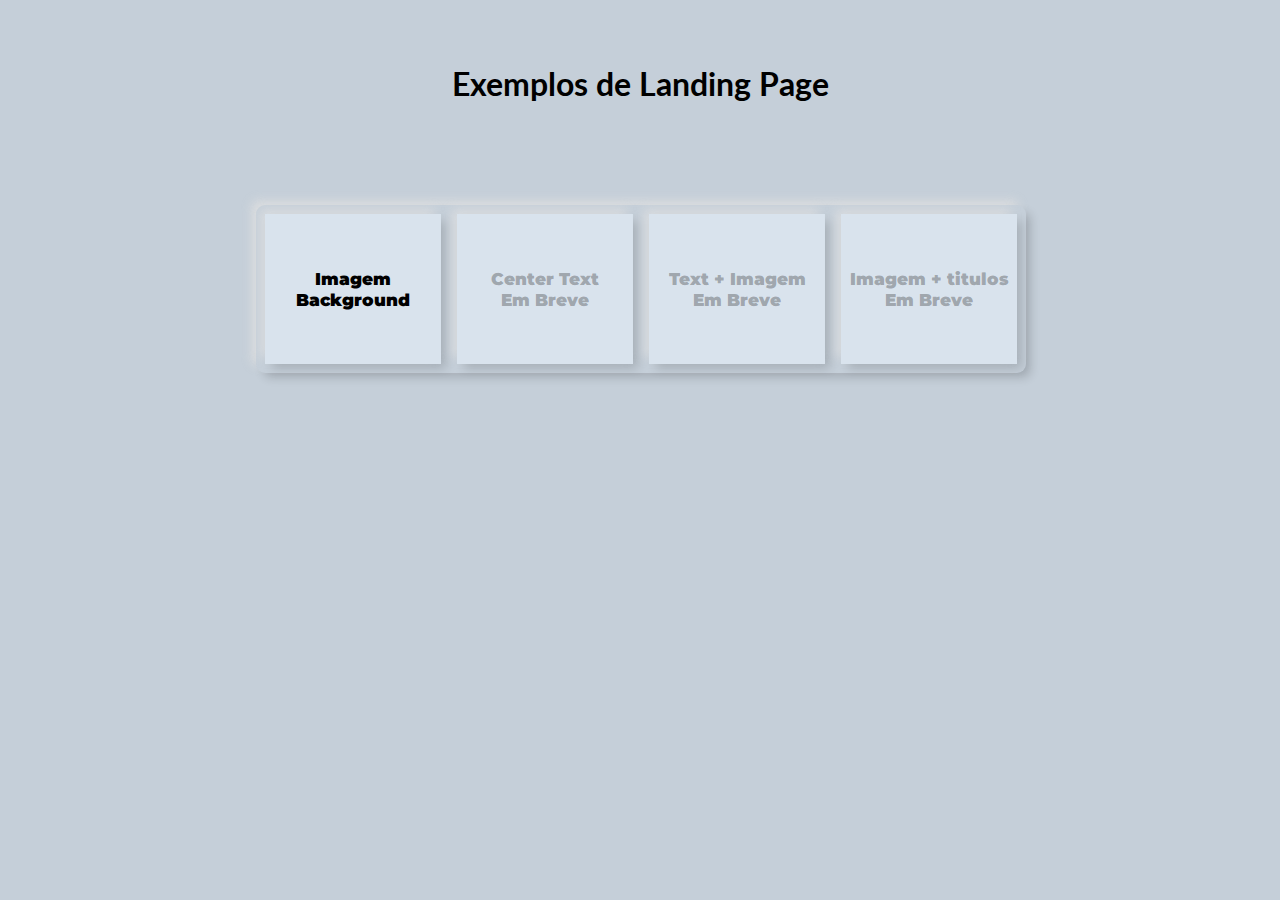
<file: index.html>
<!DOCTYPE html>
<html lang="pt-br">
<head>
    <meta charset="UTF-8">
    <meta name="viewport" content="width=device-width, initial-scale=1.0">
    <title>Utilitários</title>

    <style>
        @import url('https://fonts.googleapis.com/css2?family=Montserrat&display=swap');
        @import url('https://fonts.googleapis.com/css2?family=Lato&display=swap');
        body{
            margin: 0;
            padding: 0;
            background-color: rgb(197,207,217);
            text-align: center;
        }
        fieldset{
            margin-top: 50px;
            width: 500px;
            height: 400px;
            
            display: flex;
            align-items: center;
            flex-direction: column;
            justify-content: space-between;
            border-radius: 9px;
            box-shadow: 6px 6px 10px -1px rgba(0, 0, 0, 0.15), -6px -6px 10px -1px rgba(225, 225, 225, 0.7);
            border: 1px solid rgba(0, 0, 0, 0);
        }
        #parent{
            display: flex;
            flex-wrap: wrap;
            margin-top: 8%;
            margin-left: 20%;
            margin-bottom: 10%;
            width: 60%;
            border-radius: 9px;
            box-shadow: 6px 6px 10px -1px rgba(0, 0, 0, 0.15), -6px -6px 10px -1px rgba(225, 225, 225, 0.7);
            border: 1px solid rgba(0, 0, 0, 0);
        }
        button{
            font-family: 'Montserrat', sans-serif;
            font-weight: 900;
            font-size: 13pt;
            flex-basis: 150px;
            flex-grow: 5;
            margin: 8px;
            height: 150px;
            width: 150px;
            /*padding: 30px;*/
            cursor: pointer;
            background-color: rgb(217,227,237);
            box-shadow: 6px 6px 10px -1px rgba(0, 0, 0, 0.15), -6px -6px 10px -1px rgba(225, 225, 225, 0.7);
            border: 1px solid rgba(0, 0, 0, 0);
        }
        button:hover{
            box-shadow: inset 4px 4px 6px -1px rgba(0, 0, 0, 0.2), inset -4px -4px
            6px -1px rgba(225, 225, 225, 0.7), -0.5px -0.5px 0 rgba(225, 225, 225, 1),
            0.5px 0.5px 0 rgba(0, 0, 0, 0.15), 0px 12px 10px -10px rgba(0, 0, 0, 0.05);
            border: 1px solid rgba(0, 0, 0, 0.01);
            outline: none;
        }
        h1{
            margin-top: 5%;
            font-family: 'Lato', sans-serif;
        }
    </style>
</head>
<body>
    
    <h1>Exemplos de Landing Page</h1>
   
    <div id="parent">
        <button onclick="window.location.href='Imagem-bg/index.html'">Imagem<br>Background</button>
        <button disabled>Center Text<br>Em Breve</button>
        <button disabled>Text + Imagem<br>Em Breve</button>
        <button disabled>Imagem + titulos<br>Em Breve</button>
    </div>


</body>
</html>
</file>
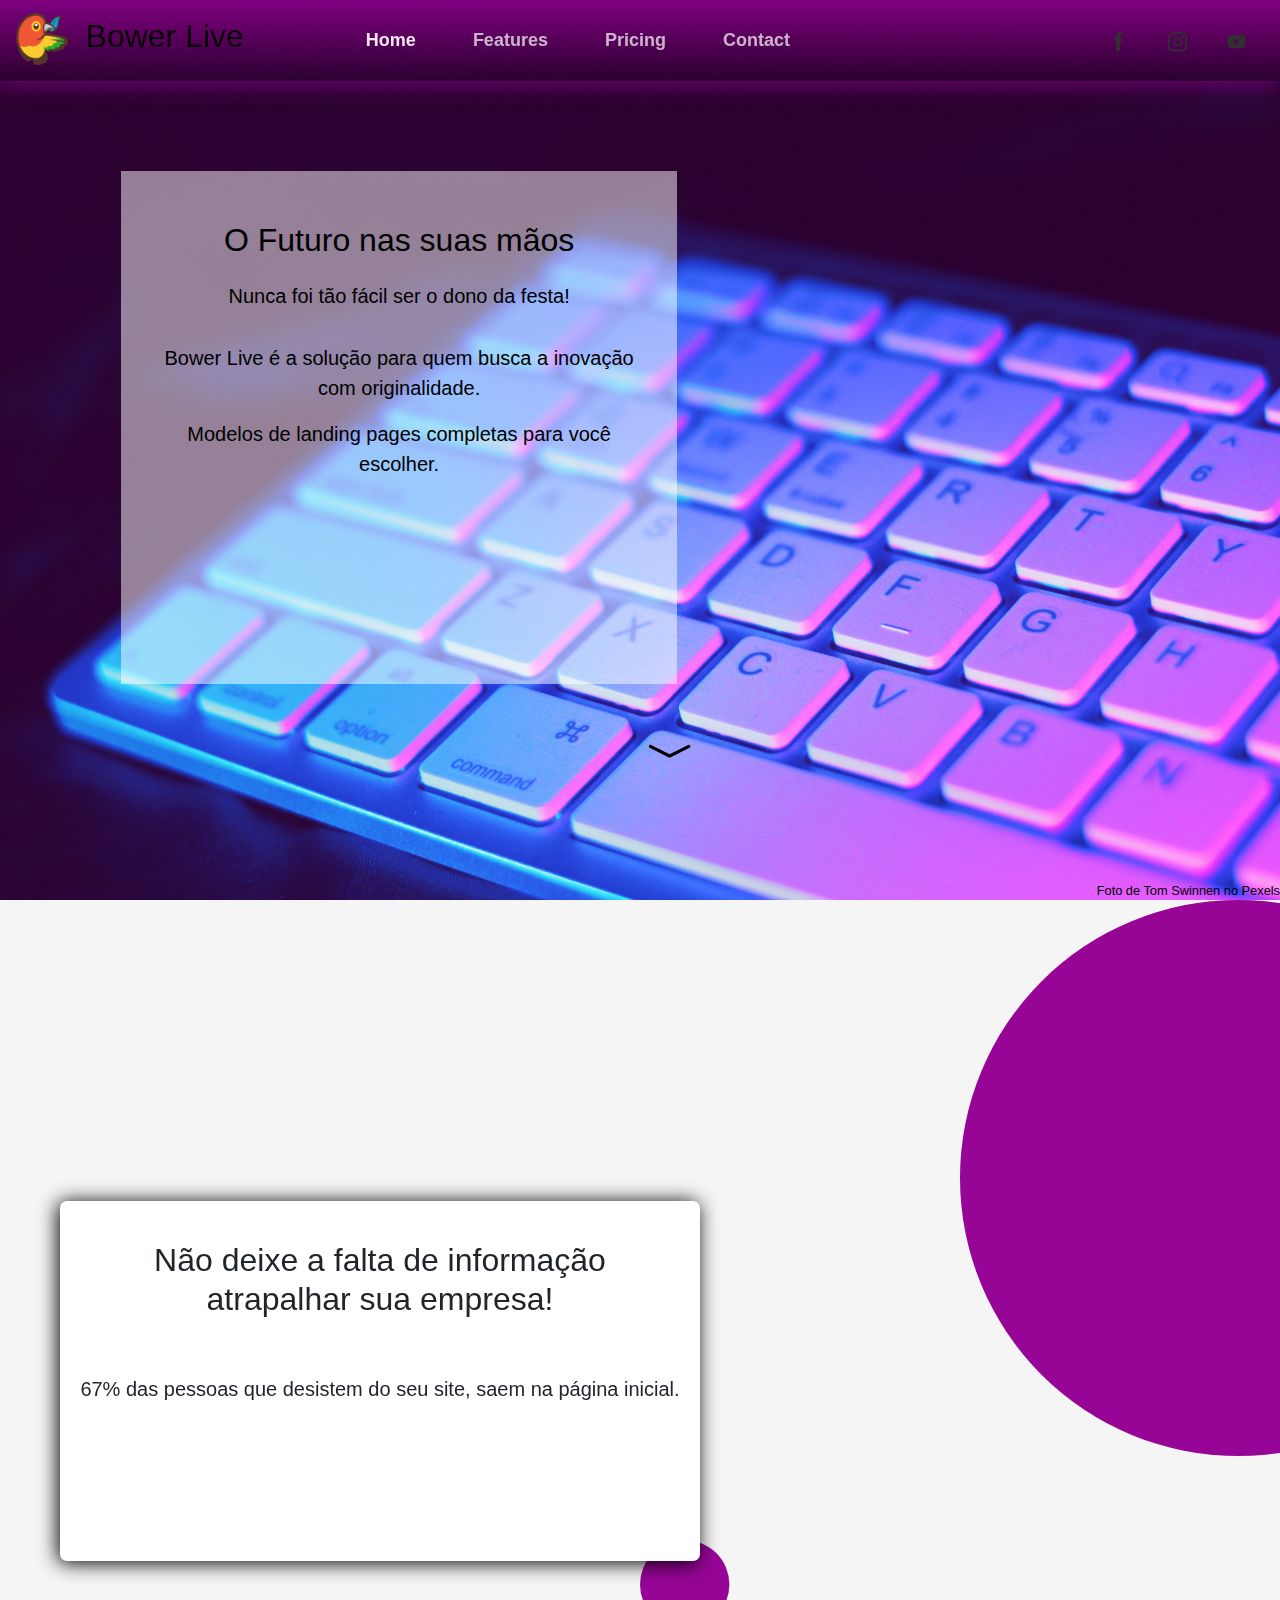
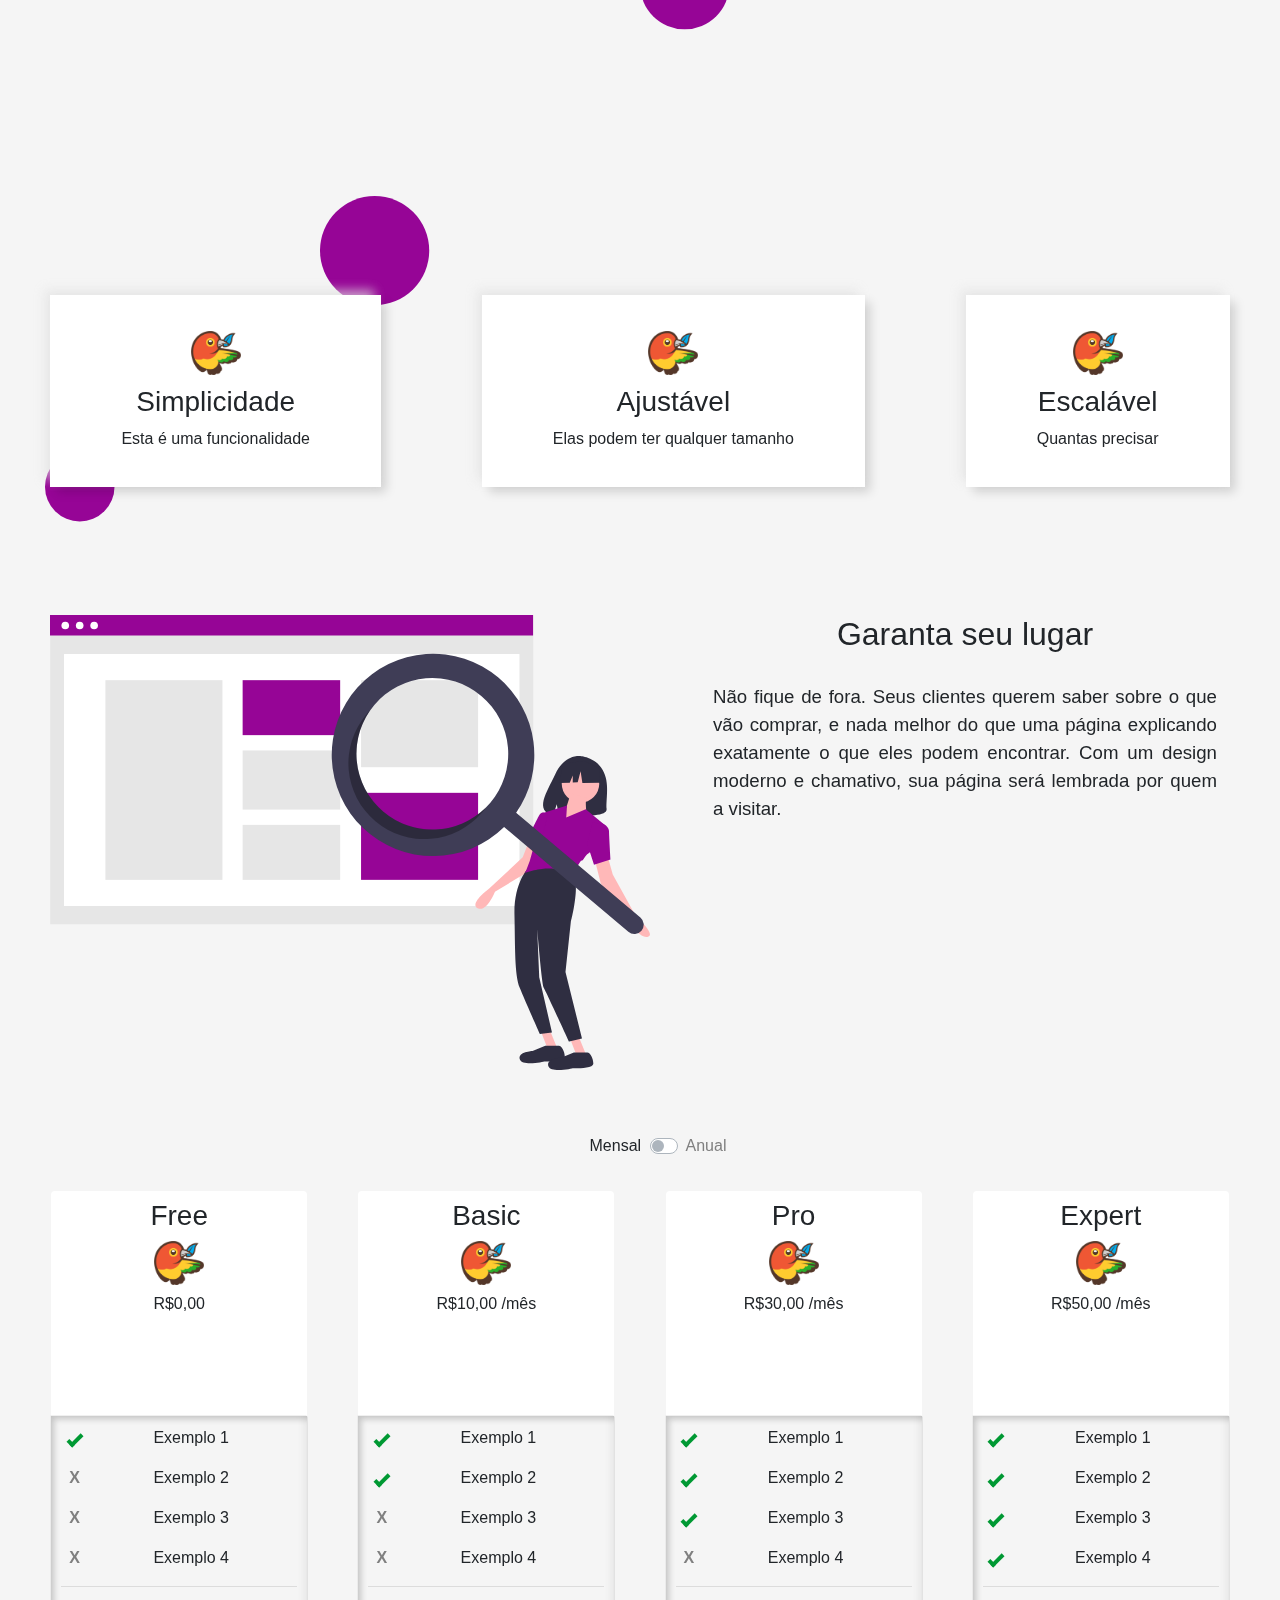
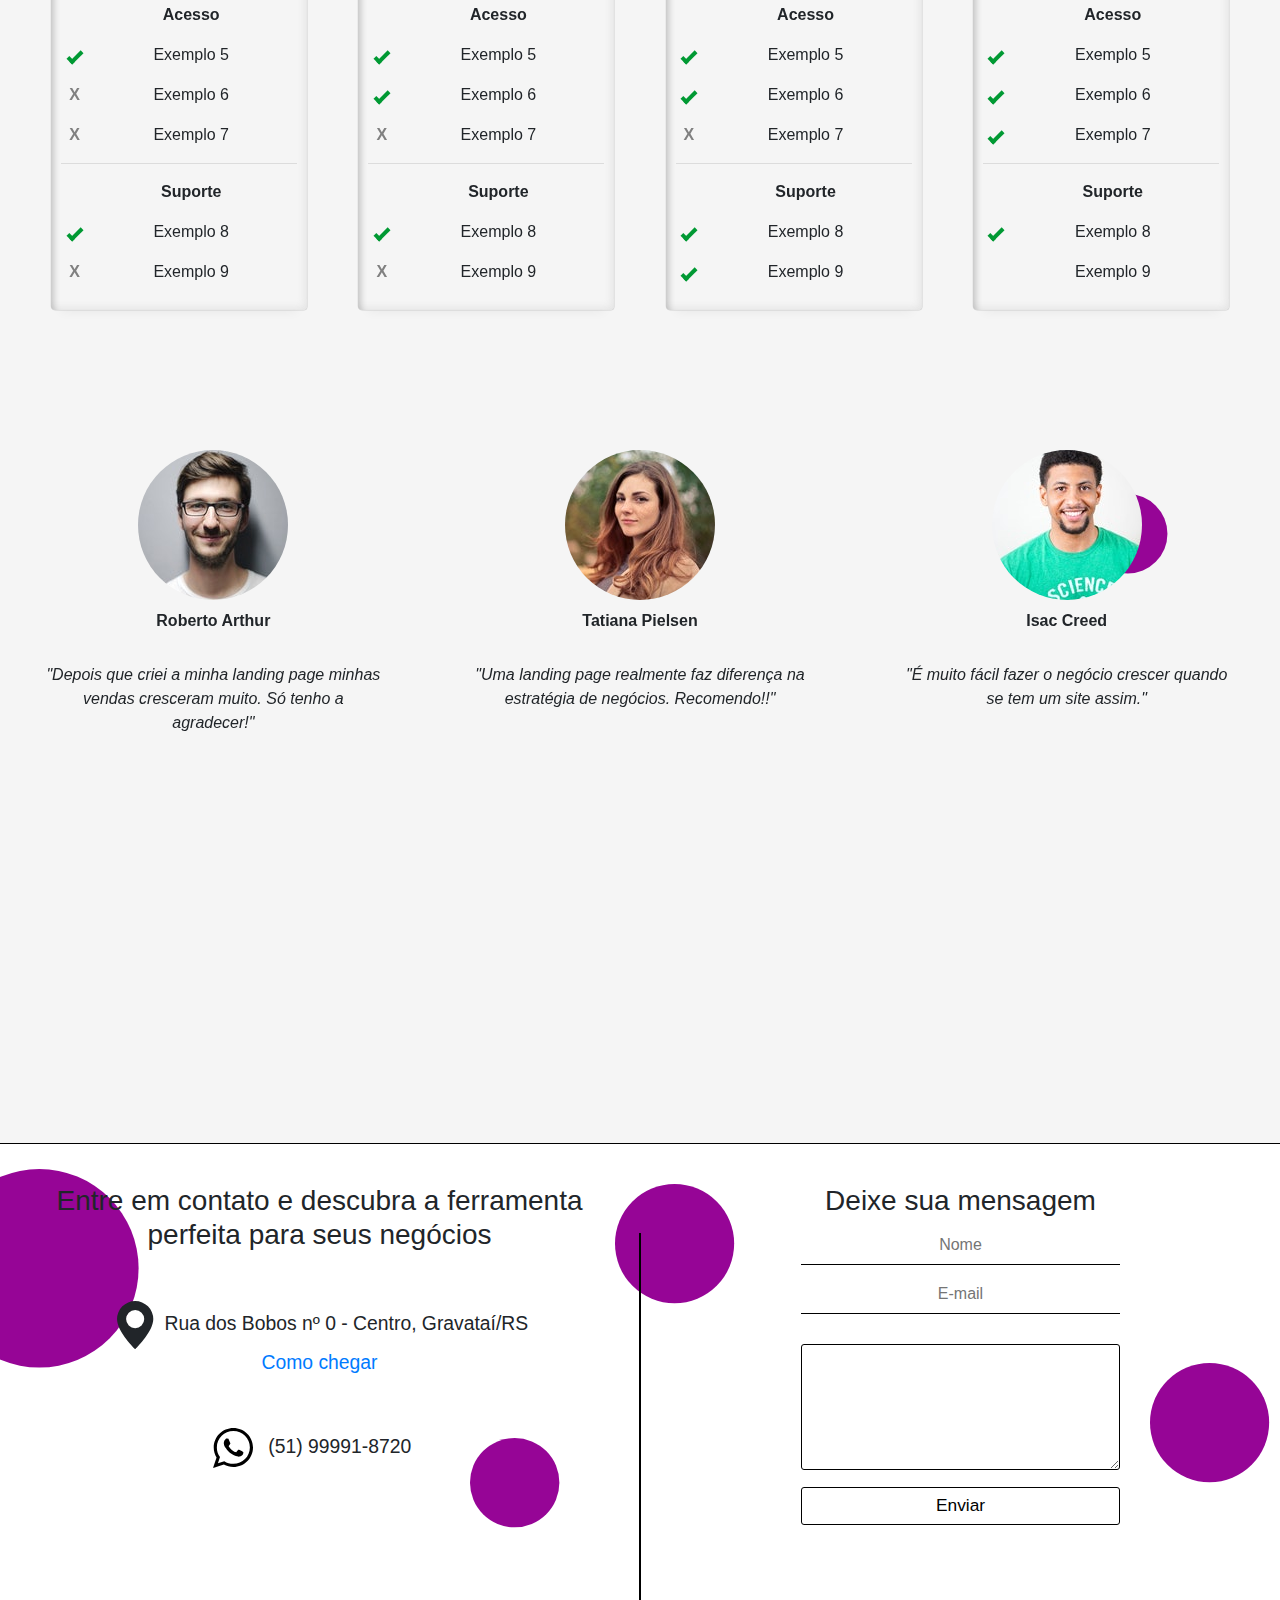
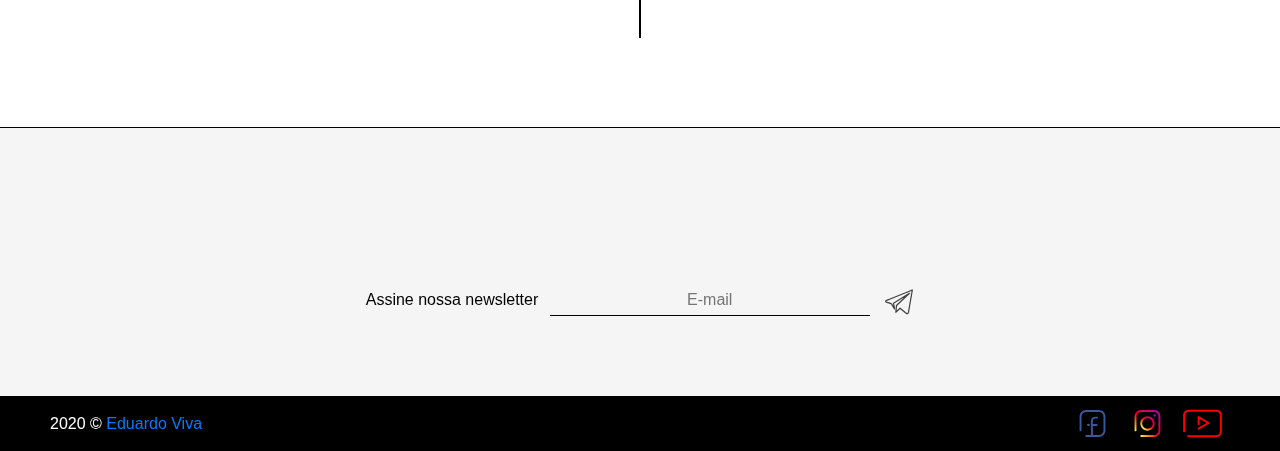
<file: Imagem-bg/index.html>
<!DOCTYPE html>
<html lang="pt-br">
<head>
    <meta charset="UTF-8">
    <meta name="viewport" content="width=device-width, initial-scale=1, shrink-to-fit=no">
    <title>Landing Page da Sua Empresa</title>

    <meta name="description" content="">
    <meta name="keywords" content="">

    <link rel="shortcut icon" href="../sources/logo.png" type="image/x-icon">
    <link rel="stylesheet" href="../topbar.css">
    <link rel="stylesheet" href="style.css">
    <script src="https://code.jquery.com/jquery-3.4.1.min.js"></script>
    <link rel="stylesheet" href="https://stackpath.bootstrapcdn.com/bootstrap/4.4.1/css/bootstrap.min.css" integrity="sha384-Vkoo8x4CGsO3+Hhxv8T/Q5PaXtkKtu6ug5TOeNV6gBiFeWPGFN9MuhOf23Q9Ifjh" crossorigin="anonymous">
    
    <script src="../topbar.js"></script>
    <script src="funcs.js"></script>
</head>
<body>

    <!--Navbar-->
    <nav class="navbar navbar-expand-lg navbar-light">
        <a href="#" class="navbar-brand">
            <img src="../sources/logo.png" width="52" height="52" class="d-inline-block align-top img-logo" alt="Bower">
            <h2 class="brand-name">Bower Live</h2>
        </a>
        
        <div class="navbar-collapse nav-items" id="navbarNavAltMarkup">
            <div class="links">
                <a class="nav-item nav-link active nav-home" href="javascript:void(0)">Home <span class="sr-only">(current)</span></a>
                <a class="nav-item nav-link nav-features" href="javascript:void(0)">Features</a>
                <a class="nav-item nav-link nav-pricing" href="javascript:void(0)">Pricing</a>
                <a class="nav-item nav-link nav-contact" href="javascript:void(0)">Contact</a>
            </div>
            <div class="social nav-items navbar-collapse">
                <a class="nav-item nav-link social-item" id="facebook" href="#"><img src="../sources/face-icon.png" width="25" height="25"  alt="Facebook"></a>
                <a class="nav-item nav-link social-item" id="instagram" href="#"><img src="../sources/insta-icon.png" width="25" height="25" alt="Instagram"></a>
                <a class="nav-item nav-link social-item" id="youtube" href="#"><img src="../sources/youtube-icon.png" width="25" height="25" alt="Youtube"></a>
            </div>
        </div>
    </nav>
    
    <!--Div com background-->
    <div>
        <div class="initial">
            <div class="bg-board">
                <h2>O Futuro nas suas mãos</h3>
                <h4 style="margin-top: 25px;font-size: 15pt;margin-bottom: 35px">Nunca foi tão fácil ser o dono da festa!</h4>
                <p class="bg-board-text">Bower Live é a solução para quem busca a inovação com originalidade.</p>
                <p class="bg-board-text">Modelos de landing pages completas para você escolher.</p>
            </div>

            <small><a style="color:black;" href="https://www.pexels.com/pt-br/foto/aparelhos-aparelhos-apple-cartas-chaves-1309766/">Foto de Tom Swinnen no Pexels</a></small>
            <div>
                <svg class="bi bi-chevron-compact-down chevron" width="5em" height="5em" viewBox="-10 -12.5 25 25" fill="currentColor" xmlns="http://www.w3.org/2000/svg">
                    <path fill-rule="evenodd" d="M1.553 6.776a.5.5 0 01.67-.223L8 9.44l5.776-2.888a.5.5 0 11.448.894l-6 3a.5.5 0 01-.448 0l-6-3a.5.5 0 01-.223-.67z" clip-rule="evenodd"/>
                </svg>
            </div>
        </div>    
    </div>
    
    <!--Div para scroll das bolas-->
    <div> 
        
        <img class="tiny-ball t-ball1" width="60" src="../sources/circle.svg">
        <img class="tiny-ball t-ball2" width="90" src="../sources/circle.svg">
        <img class="tiny-ball t-ball3" width="110" src="../sources/circle.svg">
        <img class="tiny-ball t-ball4" width="70" src="../sources/circle.svg">
        
        <!--Div para scroll da bola grande-->
    
            <img class="big-ball" src="../sources/circle.svg">

            <section class="section section-know">
                <div class="board board-know">
                    <h2>Não deixe a falta de informação atrapalhar sua empresa!</h2>
                    <br><br>
                    <p class="bg-board-text">67% das pessoas que desistem do seu site, saem na página inicial. </p>
                </div>
            </section>

            <section class="section section-features" >
                <div class="feats">
                    <div class="features f1">
                        <img src="../sources/logo.png" width="50" alt="">
                        <h3 style="margin-top: 10px;">Simplicidade</h3>
                        <p style="margin-bottom: 0;">Esta é uma funcionalidade</p>
                    </div>
                    
                    <div class="features f2">
                        <img src="../sources/logo.png" width="50" alt="">
                        <h3 style="margin-top: 10px;">Ajustável</h3>
                        <p style="margin-bottom: 0;">Elas podem ter qualquer tamanho</p>
                    </div>
                    
                    <div class="features f3">
                        <img src="../sources/logo.png" width="50" alt="">
                        <h3 style="margin-top: 10px;">Escalável</h3>
                        <p style="margin-bottom: 0;">Quantas precisar</p>
                    </div>
                </div>
        <!--Até onde a bola grande vai-->
            
            <div class="big-feature">
                <img src="../sources/web-search-feature.svg" width="600" alt="">
                <div style="z-index: 90;">
                    <h2 style="text-align: center;">Garanta seu lugar</h2>
                    <p>Não fique de fora. Seus clientes querem saber sobre o que vão comprar, e nada melhor do que uma página explicando exatamente o que eles podem encontrar. Com um design moderno e chamativo, sua página será lembrada por quem a visitar.</p>
                </div>
            </div>
        </section>
        
        <img class="tiny-ball t-ball5" width="80" src="../sources/circle.svg">
        
        <section class="section section-pricing">
            <div class="custom-control custom-switch" style="text-align: center;">
                <label id="mensal-plan" for="customSwitch1" style="margin-right: 40px;">Mensal</label>
                <input type="checkbox" class="custom-control-input" id="customSwitch1">
                <label id="anual-plan" class="custom-control-label" for="customSwitch1" style="color: gray;">Anual</label>
            </div>
            <div class="pricing-plans">
                <div class="prices price-free">
                    <div class="plans">
                        <h3>Free</h3>
                        <img src="../sources/logo.png" width="50" alt="">
                        <p><span>R$0,00</span></p>
                    </div>
                    <div class="price-features free-features">
                        <p class="price-tem">Exemplo 1</p>
                        <p class="price-ntem">Exemplo 2</p>
                        <p class="price-ntem">Exemplo 3</p>
                        <p class="price-ntem">Exemplo 4</p>
                        <hr><p style="font-weight: bold;">Acesso</p>
                        <p class="price-tem">Exemplo 5</p>
                        <p class="price-ntem">Exemplo 6</p>
                        <p class="price-ntem">Exemplo 7</p>
                        <hr><p style="font-weight: bold;">Suporte</p>
                        <p class="price-tem">Exemplo 8</p>
                        <p class="price-ntem">Exemplo 9</p>
                    </div>
                </div>

                <div class="prices price-basic">
                    <div class="plans">
                        <h3>Basic</h3>
                        <img src="../sources/logo.png" width="50" alt="">
                        <p><span id="value-basic">R$10,00</span> <span class="plan-style">/mês</span></p>
                        <p class="economia-plan">Economia de 10%</p>
                    </div>
                    <div class="price-features basic-features">
                        <p class="price-tem">Exemplo 1</p>
                        <p class="price-tem">Exemplo 2</p>
                        <p class="price-ntem">Exemplo 3</p>
                        <p class="price-ntem">Exemplo 4</p>
                        <hr><p style="font-weight: bold;">Acesso</p>
                        <p class="price-tem">Exemplo 5</p>
                        <p class="price-tem">Exemplo 6</p>
                        <p class="price-ntem">Exemplo 7</p>
                        <hr><p style="font-weight: bold;">Suporte</p>
                        <p class="price-tem">Exemplo 8</p>
                        <p class="price-ntem">Exemplo 9</p>
                    </div>
                </div>

                <div class="prices price-pro">
                    <div class="plans">
                        <h3>Pro</h3>
                        <img src="../sources/logo.png" width="50" alt="">
                        <p><span id="value-pro">R$30,00</span> <span class="plan-style">/mês</span></p>
                        <p class="economia-plan">Economia de 15%</p>
                    </div>
                    <div class="price-features pro-features">
                        <p class="price-tem">Exemplo 1</p>
                        <p class="price-tem">Exemplo 2</p>
                        <p class="price-tem">Exemplo 3</p>
                        <p class="price-ntem">Exemplo 4</p>
                        <hr><p style="font-weight: bold;">Acesso</p>
                        <p class="price-tem">Exemplo 5</p>
                        <p class="price-tem">Exemplo 6</p>
                        <p class="price-ntem">Exemplo 7</p>
                        <hr><p style="font-weight: bold;">Suporte</p>
                        <p class="price-tem">Exemplo 8</p>
                        <p class="price-tem">Exemplo 9</p>
                    </div>
                </div>

                <div class="prices price-expert" style="z-index: 60;">
                    <div class="plans">
                        <h3>Expert</h3>
                        <img src="../sources/logo.png" width="50" alt="">
                        <p><span id="value-expert">R$50,00</span> <span class="plan-style">/mês</span></p>
                        <p class="economia-plan">Economia de 20%</p>
                    </div>
                    <div class="price-features expert-features">
                        <p class="price-tem">Exemplo 1</p>
                        <p class="price-tem">Exemplo 2</p>
                        <p class="price-tem">Exemplo 3</p>
                        <p class="price-tem">Exemplo 4</p>
                        <hr><p style="font-weight: bold;">Acesso</p>
                        <p class="price-tem">Exemplo 5</p>
                        <p class="price-tem">Exemplo 6</p>
                        <p class="price-tem">Exemplo 7</p>
                        <hr><p style="font-weight: bold;">Suporte</p>
                        <p class="price-tem">Exemplo 8</p>
                        <p class="price--tem">Exemplo 9</p>
                    </div>
                </div>
            </div>
        </section>

        <section class="section section-depoimentos">
            <div class="depoimentos" id="dep1">
                <div class="depoimento-img">
                    <img src="../sources/avatar-1.jpg" height="150" width="150" alt="">       
                </div>
                <b>Roberto Arthur</b>
                <div class="depoimento-text">
                    "Depois que criei a minha landing page minhas vendas cresceram muito. Só tenho a agradecer!"
                </div>
            </div>
           
            <div class="depoimentos" id="dep2">
                <div class="depoimento-img">
                    <img src="../sources/avatar-2.jpg" height="150" width="150" alt="">
                </div>
                <b>Tatiana Pielsen</b>
                <div class="depoimento-text">
                    "Uma landing page realmente faz diferença na estratégia de negócios. Recomendo!!"
                </div>
            </div>
           
            <div class="depoimentos" id="dep3">
                <div class="depoimento-img">
                    <img src="../sources/avatar-3.jpg" height="150" width="150" alt="">
                </div>
                <b>Isac Creed</b>
                <div class="depoimento-text">
                    "É muito fácil fazer o negócio crescer quando se tem um site assim."
                </div>
            </div>
            
        </section>

        <section class="section section-contact">
            
            <div class="contact-board">

                <img class="contact-ball t-ball6" width="200" src="../sources/circle.svg">

                <div class="empresa">
                    <h3>Entre em contato e descubra a ferramenta <br> perfeita para seus negócios</h3>
                
                    <div class="endereco" style="margin-top: 50px;">
                        <svg class="bi bi-geo-alt" width="2.5em" height="2.5em" viewBox="0 0 16 16" fill="currentColor" xmlns="http://www.w3.org/2000/svg">
                            <path fill-rule="evenodd" d="M8 16s6-5.686 6-10A6 6 0 002 6c0 4.314 6 10 6 10zm0-7a3 3 0 100-6 3 3 0 000 6z" clip-rule="evenodd"/>
                        </svg>
                        Rua dos Bobos nº 0 - Centro, Gravataí/RS
                        <br>
                        <a href="javascript:void(0)" class="como-chegar">Como chegar</a>
                    </div>
                    <img class="contact-ball t-ball7" width="90" src="../sources/circle.svg">
                    <div style="margin-top: 50px; margin-right: 15px;">
                        <a href="https://wa.me/5551999918720" style="margin-right: 10px;"><img src="../sources/whats-icon.svg" alt=""></a>
                        (51) 99991-8720
                    </div>
                </div>
                
                <div class="separador"></div>
                
                <div class="contato">
                    <img class="contact-ball t-ball8" width="120" src="../sources/circle.svg">
                    <img class="contact-ball t-ball9" width="120" src="../sources/circle.svg">

                    <h3 style="text-align: center;">Deixe sua mensagem</h3>

                    <form class="contact-form" onsubmit="contactSubmited(event)">

                        <input type="text" name="nome" placeholder="Nome" class="input input-nome" required>
                        <input type="email" name="email" placeholder="E-mail" class="input input-mail" required>    
                        <textarea name="mensagem" rows="5" class="input input-msg"></textarea>

                        <button class="submit-form" name="enviar" type="submit">Enviar</button>
                        <p id="response-form"></p>

                    </form>
                    
                </div>

            </div>
        </section>

        <!--Newssletter-->
        <div class="newsletter">
            <form action="">
                <label for="news">Assine nossa newsletter</label>
                <input type="email" name="news" placeholder="E-mail" class="input input-news">
                <button type="submit"><img src="../sources/send.svg" height="30" alt="Assinar"></button>
            </form>
        </div>

        <!--Footer-->
        <footer>
            <p style="margin-bottom: 0; color: white;">2020 © <a href="https://wa.me/5551999918720">Eduardo Viva</a></p>

            <div class="social-footer">
                <img src="../sources/face-footer.svg" height="55" alt="Facebook rede social">
                <img src="../sources/insta-footer.svg" height="55" alt="Instagram rede social">
                <img src="../sources/youtube-footer.svg" height="55" alt="Youtube rede social">
            </div>
        </footer>

    </div>
    
    <script src="https://cdn.jsdelivr.net/npm/popper.js@1.16.0/dist/umd/popper.min.js" integrity="sha384-Q6E9RHvbIyZFJoft+2mJbHaEWldlvI9IOYy5n3zV9zzTtmI3UksdQRVvoxMfooAo" crossorigin="anonymous"></script>
    <script src="https://stackpath.bootstrapcdn.com/bootstrap/4.4.1/js/bootstrap.min.js" integrity="sha384-wfSDF2E50Y2D1uUdj0O3uMBJnjuUD4Ih7YwaYd1iqfktj0Uod8GCExl3Og8ifwB6" crossorigin="anonymous"></script>
</body>
</html>
</file>
<file: topbar.css>
@media(min-width: 769px){
    .nav-items{
        margin-left: 65px;
    }
    .nav-item{
        margin-left: 25px;
    }
    .social-item{
        margin-left: 2px;
    }
    .social{
        margin-left: 30%;
    }
    .links{
        display: flex;
    }
}

@media(max-width: 768px){
    #navbarNavAltMarkup{
        margin: -5px -4%;
    }
    .social{
        display: flex !important;
        justify-content: center;
    }
    .nav-item{
        display: inline-block !important;
    }
    .links{
        display: flex;
        justify-content: space-evenly;
    }
}

*{
    margin: 0;
    padding: 0;
    box-sizing: border-box;
    /*font-family: 'Montserrat', sans-serif;*/
}


body::-webkit-scrollbar-track {
    background-color: #F4F4F4;
}
body::-webkit-scrollbar {
    width: 9px;
    background: #F4F4F4;
}
body::-webkit-scrollbar-thumb {
    background: rgba(111,66,193,.5);
    border-radius: 3px;
}

nav a h2{
    display: inline-block;
    line-height: 47px;
    margin-left: 12px;
}

nav{
    background-image: linear-gradient(to bottom, purple, rgba(250,250,250,0));
    box-shadow: -2px 1.5px 20px purple;
    position: fixed !important;
    width: 100%;
    font-size: 13.5pt;
    font-weight: bold;
    z-index: 99;
}

.nav-item{
    color: rgba(255,255,255,.7);
    transition: .2s;
}

.nav-item:hover{
    color: rgb(255, 255, 255);
    transform: scale(1.05);
}

.active{
    color: rgba(255,255,255,.9);
}
</file>
<file: Imagem-bg/style.css>
@media(min-width: 769px){
    .bg-board{
        background-color: rgba(255,255,255,.5);
        width: 45%;
        height: 60%;
        padding: 50px 40px;
        margin: 12% 0 0 8%;
    }
    .board-know{
        height: 40vh;
        width: 50vw;
        margin: 0px 60px;
    }
}

@media(max-width: 768px){
    .bg-board{
        margin-top: 62%;
    }
    .bg-board h2{
        display: none;
    }
}

body{
    background: whitesmoke !important;
    overflow-x: hidden;
}

.initial{
    background: url(../sources/purple\ keyboard.jpg);
    background-repeat: no-repeat;
    background-size: cover;
    background-position: center;
    bottom: 0;
    left: 0;
    right: 0;
    top: 0;
    color: black;
    overflow: none;
    padding: 1.4em;
    text-align: center;
    width: 100%;
    height: 100vh;
    z-index: 98;
}

small{
    position: absolute;
    bottom: 0;
    right: 0;
}

.bg-board-text{
    font-size: 15pt;
}

.chevron{
    animation: arrow-section 1s linear alternate infinite;
    cursor: pointer;
    margin-left: 2%;
}

section{
    height: 100vh;
    /*margin-top: 15%;*/
}
/* Section conhecimento */
.section-know{
    margin-top: -41.3%;
    padding-top: 30vh;
}

.board-know{
    background-color: white;
    border-radius: 7px;
    position: relative;
    padding: 40px 20px;
    text-align: center;
    box-shadow: -2px 1.5px 20px black;
}
/* Bolas */
.big-ball{
    margin-right: -500px;
    position: sticky;
    top: 0;
    left: 75%;
    z-index: 50;
}

.tiny-ball{
    z-index: -50;
}

.t-ball1{
    margin-top: 30%;
    margin-left: 45px;
    position: fixed;
    top: 0;
}

.t-ball2{
    margin-top: 50%;
    margin-left: 50%;
    position: fixed;
}

.t-ball3{
    margin-top: 70%;
    margin-left: 25%;
    position: fixed;
}

.t-ball4{
    margin-top: 90%;
    margin-left: 45px;
    position: fixed;
}

.t-ball5{
    margin-top: 80%;
    margin-left: 85vw;
    position: fixed;
}

.t-ball6{
    position: absolute;
    z-index: -50;
    margin-top: 25px;
    margin-left: -60px;
}

.t-ball7{
    position: absolute;
    z-index: -50;
    margin-top: 60px;
    margin-left: 150px;
}

.t-ball8{
    position: absolute;
    z-index: -50;
    margin-left: -27%;
}

.t-ball9{
    position: absolute;
    z-index: -50;
    right: 10px;
    margin-top: 14%;
}

/* Section features */
.section-features{
    height: fit-content;
}

.feats{
    display: flex;
    justify-content: space-around;
    text-align: center;
    z-index: 98;
}

.features{
    z-index: 98;
    margin-top: 5%;
    background-color: white;
    padding: 35px 70px;
    box-shadow: 6px 6px 10px -1px rgba(0, 0, 0, 0.15), -6px -6px 10px -1px rgba(225, 225, 225, 0.7);
    border: 1px solid rgba(0, 0, 0, 0);
}

.big-feature{
    display: flex;
    justify-content: space-evenly;
    margin-top: 10%;
}

.big-feature p{
    text-align: justify;
    margin: 30px auto;
    width: 80%;
    font-size: 14pt;
}

.big-feature img{
    margin-left: 50px;
}

/* Section pricing */
.section-pricing{
    margin-top: 5%;
    height: fit-content;
}

.pricing-plans{
    display: flex;
    justify-content: space-evenly;
    margin-top: 25px;
    z-index: 99;
}

.prices{
    text-align: center;
    width: 20vw;
    height: fit-content;
}

.plans{
    background-color: white;
    height: 25vh;
    border-top-left-radius: 4px;
    border-top-right-radius: 4px;
    padding-top: 3%;
}

.plans p{
    margin-top: 3%;
    margin-bottom: 0;
}

.economia-plan{
    margin-top: 1% !important;
    color: green;
    display: none;
}

.price-features{
    background: whitesmoke;
    border-bottom-right-radius: 4px;
    border-bottom-left-radius: 4px;
    padding: 10px;
    box-shadow: inset 4px 4px 6px -1px rgba(0, 0, 0, 0.2), inset -4px -4px
            6px -1px rgba(225, 225, 225, 0.7), -0.5px -0.5px 0 rgba(225, 225, 225, 1),
            0.5px 0.5px 0 rgba(0, 0, 0, 0.15), 0px 12px 10px -10px rgba(0, 0, 0, 0.05);
}

.price-features p{
    position: relative;
    padding-left: 1.5em;
}

.price-features .price-tem::before{
    content: '';
    position: absolute;
    border-color: #009933;
    border-style: solid;
    border-width: 0 0.25em 0.25em 0;
    height: 1em;
    top: 1.3em;
    left: 0.6em;
    margin-top: -1em;
    transform: rotate(45deg);
    width: 0.5em;
}

.price-features .price-ntem::before{
    content: 'X';
    position: absolute;
    font-weight: bold;
    color: gray;
    top: 1em;
    left: 0.5em;
    margin-top: -1em;
}

/*Section depoimentos*/
.section-depoimentos{
    display: flex;
    justify-content: space-around;
    padding-top: 140px;
    height: 75vh;
}

.depoimentos{
    text-align: center;
    flex: 1;
}

.depoimentos img{
    border-radius: 50%;
    margin-bottom: 9px;
}

.depoimento-text{
    width: 80%;
    margin: 30px auto;
    font-style: italic;
}

/*Section contact*/
.section-contact{
    display: flex;
    align-items: center;
    text-align: center;
}

.contact-board{
    width: 100%;
    height: 65vh;
    background-color: white;
    display: flex;
    z-index: 70;
    border-bottom: 1px solid black;
    border-top: 1px solid black;
}

.empresa{
    flex: 2;
    padding-top: 40px;
    font-size: 14.5pt;
    font-weight: 400;
}

.separador{
    height: 45vh;
    border-left: 2px solid black;
    margin-top: auto;
    margin-bottom: auto;
}

.contato{
    flex: 2;
    padding-top: 40px;
    text-align: center;
}

.contato input{
    width: 50%;
    border: 0;
    border-bottom: 1px solid black;
    display: block;
    outline: none;
    padding: 7px;
    background: transparent;
    margin: auto;
    margin-bottom: 10px;
    text-align: center;
}

.contato textarea{
    width: 50%;
    margin-top: 20px;
    border: 1px solid black;
    outline: none;
    border-radius: 3px;
    padding: 2px 8px;  
}

.contato button{
    display: inline-block;
    width: 50%;
    margin-top: 10px;
    height: 38px;
    background: transparent;
    border: 1px solid black;
    border-radius: 3px;
    transition: .3s linear;
    font-size: 13pt;
}

.contato button:hover{
    background: black;
    border-color: purple;
    color: white;
    border-radius: 3px;
}

/*Newsletter*/
.newsletter{
    width: 100vw;
    text-align: center;
    color: black;
    margin-bottom: 70px;
}

.newsletter input{
    width: 25%;
    border: 0;
    border-bottom: 1px solid black;
    outline: none;
    padding: 3px;
    background: transparent;
    margin: auto;
    margin-bottom: 10px;
    margin-left: 7px;
    text-align: center;
}

.newsletter button{
    margin-left: 10px;
    background: transparent;
    border: none;
    -webkit-tap-highlight-color: rgba(0, 0, 0, 0);
    outline: none;
}

/*Footer*/
footer{
    background: black;
    height: 55px;
    display: flex !important;
    justify-content: space-between;
    text-align: center;
    align-items: center;
    padding: 20px 50px 20px 50px;
}

.social-footer{
    display: flex;
    justify-content: space-between;
}

/*Mapa como chegar*/
#box{
    background-color: white;
    width: 20%;
    padding: 15px;
    text-align: center;
    position: absolute;
    bottom: 75px;
    left: 70px;
    box-shadow: 1px black;
}
.map-div{
    position: relative;
    height: 80%;
}

@keyframes arrow-section{
    from{
        transform: translateY(-10px);
    }
    to{
        transform: translateY(5px);
    }
}
</file>
